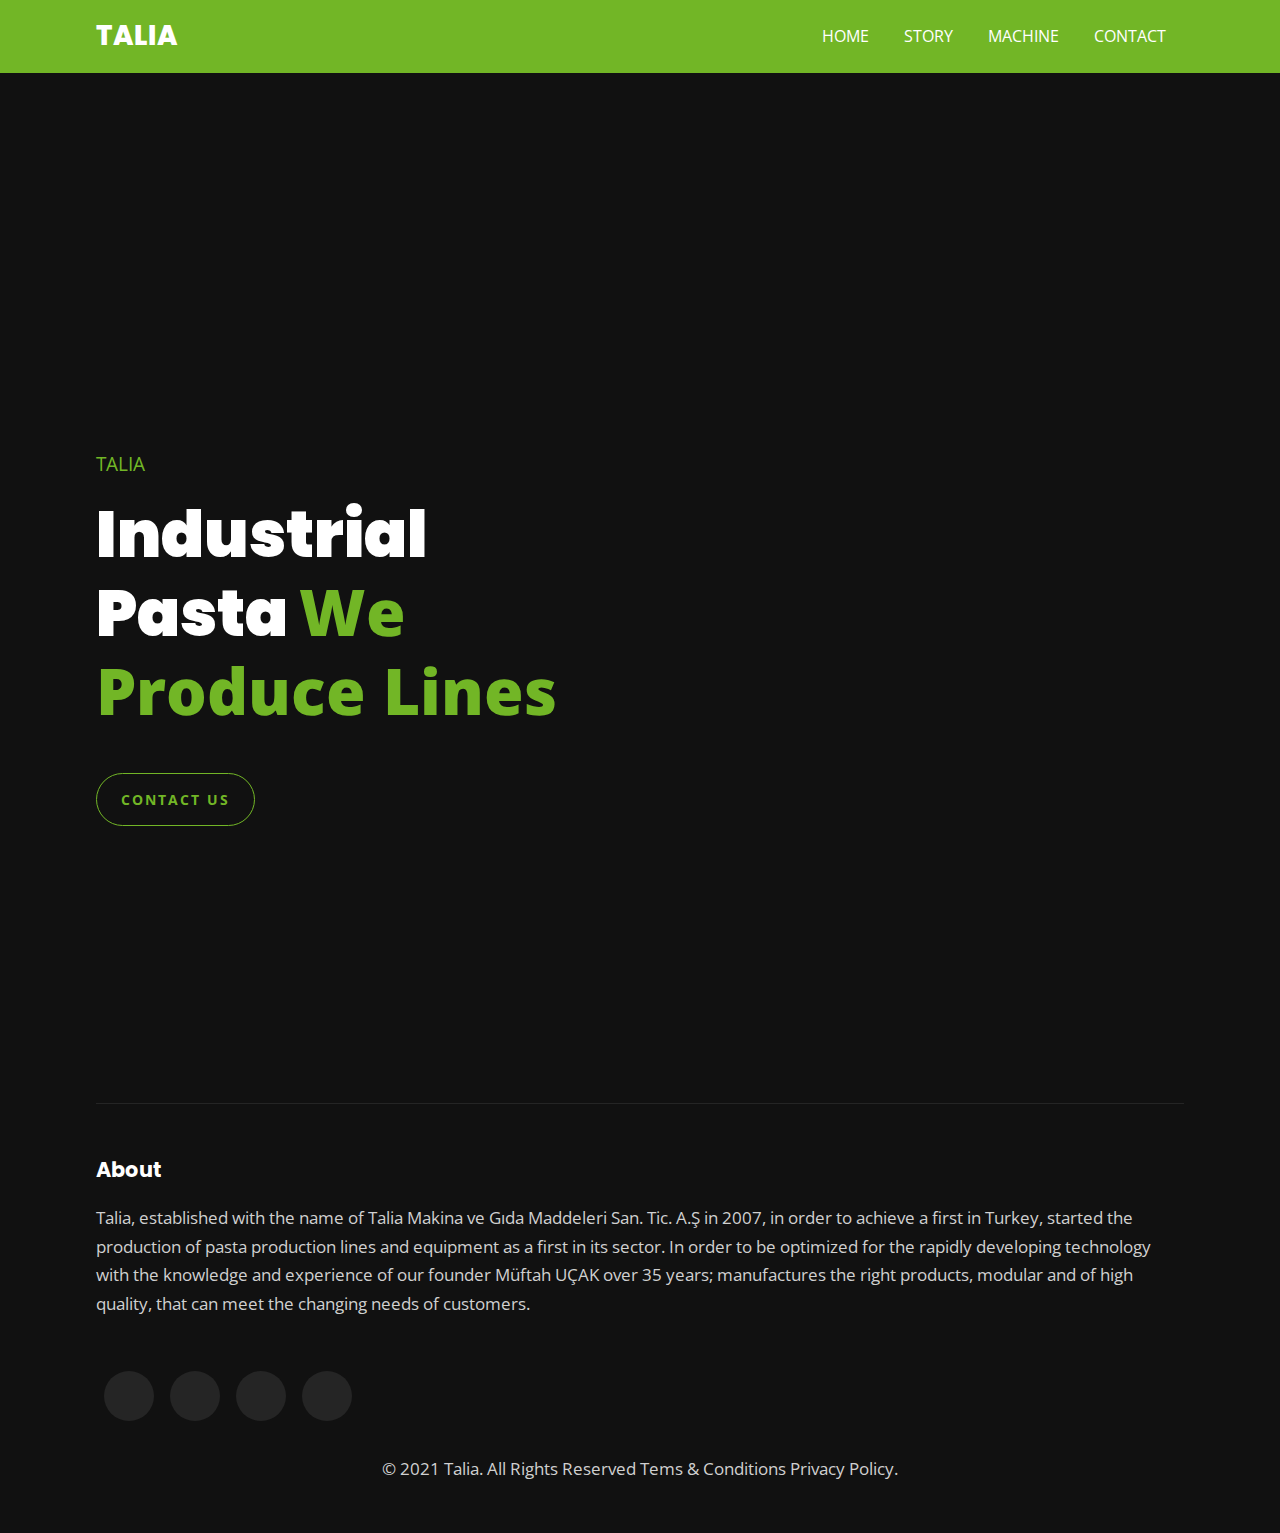
<file: talia-website-2/index.html>
<!DOCTYPE html>
<html>
  <head>
    <meta charset="utf-8">
    <meta http-equiv="X-UA-Compatible" content="IE=edge">
    <title>Home</title>
    <meta name="description" content="">
    <meta name="viewport" content="width=device-width, initial-scale=1">
    <!-- utility css file -->
    <link rel="stylesheet" href="css/utility.css">
    <!-- style css file -->
    <link rel = "stylesheet" href = "css/style.css">
    <!-- fontawesome cdn -->
    <link rel="stylesheet" href="https://cdnjs.cloudflare.com/ajax/libs/font-awesome/5.15.1/css/all.min.css" integrity="sha512-+4zCK9k+qNFUR5X+cKL9EIR+ZOhtIloNl9GIKS57V1MyNsYpYcUrUeQc9vNfzsWfV28IaLL3i96P9sdNyeRssA==" crossorigin="anonymous" />
    <!-- google fonts -->
    <link href="https://fonts.googleapis.com/css2?family=Open+Sans:wght@300;400;600;700;800&family=Poppins:wght@200;300;400;500;600;700;800;900&display=swap" rel="stylesheet">
  </head>
  <body>
    <canvas id="canvas">Canvas is not supported in your browser.</canvas>
    <canvas id="canvas2">Canvas is not supported in your browser.</canvas>
    <!-- navbar section -->
    <nav class = "navbar">
      <div class = "container">
        <div class = "brand-and-toggler">
          <a href = "index.html" class = "navbar-brand">talia</a>
          <button type = "button" class = "navbar-toggler" id = "navbar-toggler">
            <span>
              <i class = "fas fa-bars"></i>
            </span>
          </button>
        </div>

        <div class = "navbar-collapse">
          <ul class = "navbar-nav">
            
            <li class = "nav-item">
              <a href = "index.html" class = "nav-link">home</a>
            </li>
            <li class = "nav-item">
              <a href = "story.html" class = "nav-link">story</a>
            </li>
            <li class = "nav-item">
              <a href = "machines.html" class = "nav-link">machine</a>
            </li>
          
            <li class = "nav-item">
              <a href = "contact.html" class = "nav-link">contact</a>
            </li>
          </ul>
        </div>
      </div>
    </nav>
    <!-- end of navbar section -->



    <!-- home page -->
    <section class = "home container">
      <div class = "row">
        <div class = "row-left">
          <h3>talia</h3>
          <h1>industrial pasta <span>we produce lines</span></h1>
         
          <div class = "home-pg-btn">
            <button type = "button" class = "btn" onclick="window.location.href = 'contact.html'";>Contact Us</button>
            
          </body>
       </html>
        
       
          </div>
        </div>

        <div class = "row-right">
          <div class = "img-border">
            <div class = "img-container">
              <iframe width="450" height="335" src="https://www.youtube.com/embed/enT_t_RT6Ps" title="YouTube video player" frameborder="0" allow="accelerometer; autoplay; clipboard-write; encrypted-media; gyroscope; picture-in-picture" allowfullscreen></iframe>
            </div>
          </div>
        </div>
      </div>
    </section>
    <!-- end of home page -->
    

    
    <!-- footer -->
    <footer class = "footer container">
      
          <h3 class = "footer-title">about</h3>
          <p class = "text">Talia, established with the name of Talia Makina ve Gıda Maddeleri San. Tic. A.Ş in 2007, in order to achieve a first in Turkey, started the production of pasta production lines and equipment as a first in its sector. In order to be optimized for the rapidly developing technology with the knowledge and experience of our founder Müftah UÇAK over 35 years; manufactures the right products, modular and of high quality, that can meet the changing needs of customers.</p>
        </p>
          <div class = "social-links">
            <a href = "https://twitter.com/zihinzugurdu"><i class = "fab fa-twitter"></i></a>
            <a href = "#"><i class = "fab fa-facebook"></i></a>
            <a href = "https://www.instagram.com/okutan_erdem/"><i class = "fab fa-instagram"></i></a>
            <a href = "https://www.youtube.com/"><i class = "fab fa-youtube"></i></a>  
          </div>
       

        

      <div class = "footer-text">
        <p class = "text">© 2021 Talia. All Rights Reserved Tems &amp; Conditions Privacy Policy.
        </p>
      </div>
    
    </footer>
    <!-- end of footer -->



    <!-- custom js file -->
    <script src="js/script.js"></script>
  </body>
</html>
</file>
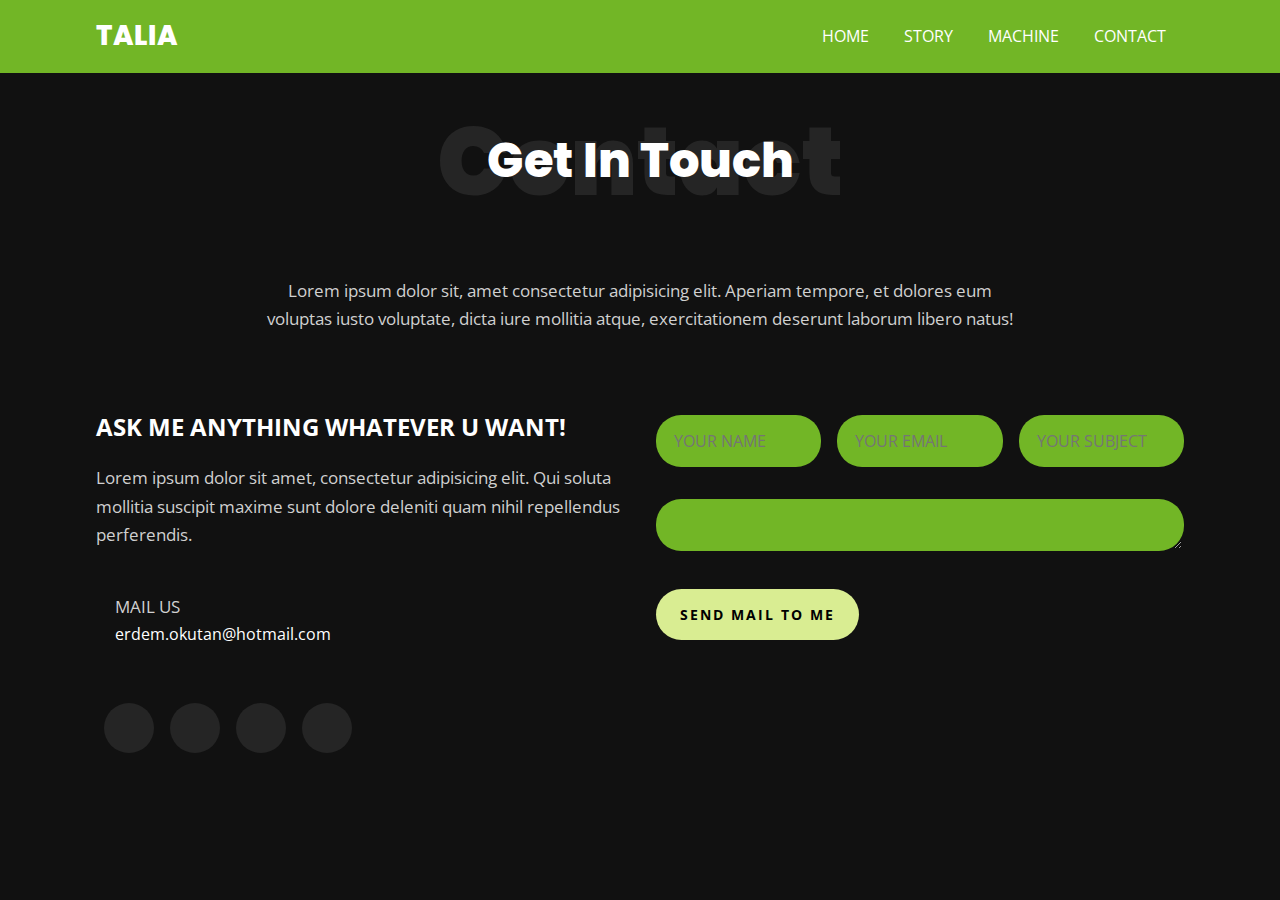
<file: talia-website-2/contact.html>
<!DOCTYPE html>
<html>
  <head>
    <meta charset="utf-8">
    <meta http-equiv="X-UA-Compatible" content="IE=edge">
    <title>Contact</title>
    <meta name="description" content="">
    <meta name="viewport" content="width=device-width, initial-scale=1">
    <!-- utility css file -->
    <link rel="stylesheet" href="css/utility.css">
    <!-- style css file -->
    <link rel = "stylesheet" href = "css/style.css">
    <!-- fontawesome cdn -->
    <link rel="stylesheet" href="https://cdnjs.cloudflare.com/ajax/libs/font-awesome/5.15.1/css/all.min.css" integrity="sha512-+4zCK9k+qNFUR5X+cKL9EIR+ZOhtIloNl9GIKS57V1MyNsYpYcUrUeQc9vNfzsWfV28IaLL3i96P9sdNyeRssA==" crossorigin="anonymous" />
    <!-- google fonts -->
    <link href="https://fonts.googleapis.com/css2?family=Open+Sans:wght@300;400;600;700;800&family=Poppins:wght@200;300;400;500;600;700;800;900&display=swap" rel="stylesheet">
  </head>
  <body>
    
    
 <!-- navbar section -->
 <nav class = "navbar">
  <div class = "container">
    <div class = "brand-and-toggler">
      <a href = "index.html" class = "navbar-brand">talia</a>
      <button type = "button" class = "navbar-toggler" id = "navbar-toggler">
        <span>
          <i class = "fas fa-bars"></i>
        </span>
      </button>
    </div>

    <div class = "navbar-collapse">
      <ul class = "navbar-nav">
        
        <li class = "nav-item">
          <a href = "index.html" class = "nav-link">home</a>
        </li>
        <li class = "nav-item">
          <a href = "story.html" class = "nav-link">story</a>
        </li>
        <li class = "nav-item">
          <a href = "machines.html" class = "nav-link">machine</a>
        </li>
      
        <li class = "nav-item">
          <a href = "contact.html" class = "nav-link">contact</a>
        </li>
      </ul>
    </div>
  </div>
</nav>
<!-- end of navbar section -->
    <!-- contact page -->
    <section class = "contact container">
      <div class = "title">
        <h2>contact</h2>
        <div>
          <h2>get in touch</h2>
        </div>
      </div>

      <p class = "text">Lorem ipsum dolor sit, amet consectetur adipisicing elit. Aperiam tempore, et dolores eum voluptas iusto voluptate, dicta iure mollitia atque, exercitationem deserunt laborum libero natus!</p>

      <div class = "row">
        <div class = "col-left">
          <h2>ask me anything whatever u want!</h2>
          <p class = "text">Lorem ipsum dolor sit amet, consectetur adipisicing elit. Qui soluta mollitia suscipit maxime sunt dolore deleniti quam nihil repellendus perferendis.</p>

          <div class = "contact-info">
            <span><i class = "fas fa-envelope-open"></i></span>
            <h3>
              <span class = "text">mail us</span> <br>
              erdem.okutan@hotmail.com
            </h3>
          </div>
          <div class = "col-left">
            <div class = "social-links">
              <a href = "https://twitter.com/zihinzugurdu"><i class = "fab fa-twitter"></i></a>
              <a href = "#"><i class = "fab fa-facebook"></i></a>
              <a href = "https://www.instagram.com/okutan_erdem/"><i class = "fab fa-instagram"></i></a>
              <a href = "https://www.youtube.com/"><i class = "fab fa-youtube"></i></a>  
            </div>
        </div>
      </div>
          

        <div class = "col-right">
          <form class = "contact-form">
            <div class = "form-group">
              <input type = "text" placeholder="your name">
              <input type = "email" placeholder="your email">
              <input type = "text" placeholder="your subject">
            </div>
            <textarea rows = "1"></textarea>
            <button type = "submit" class = "btn">send mail to me</button>
          </form>
        </div>
      </div>
    </section>
    <!-- end of contact page -->
    
    

  
   
    


    <!-- custom js file -->
    <script src="js/script.js"></script>
  </body>
</html>
</file>
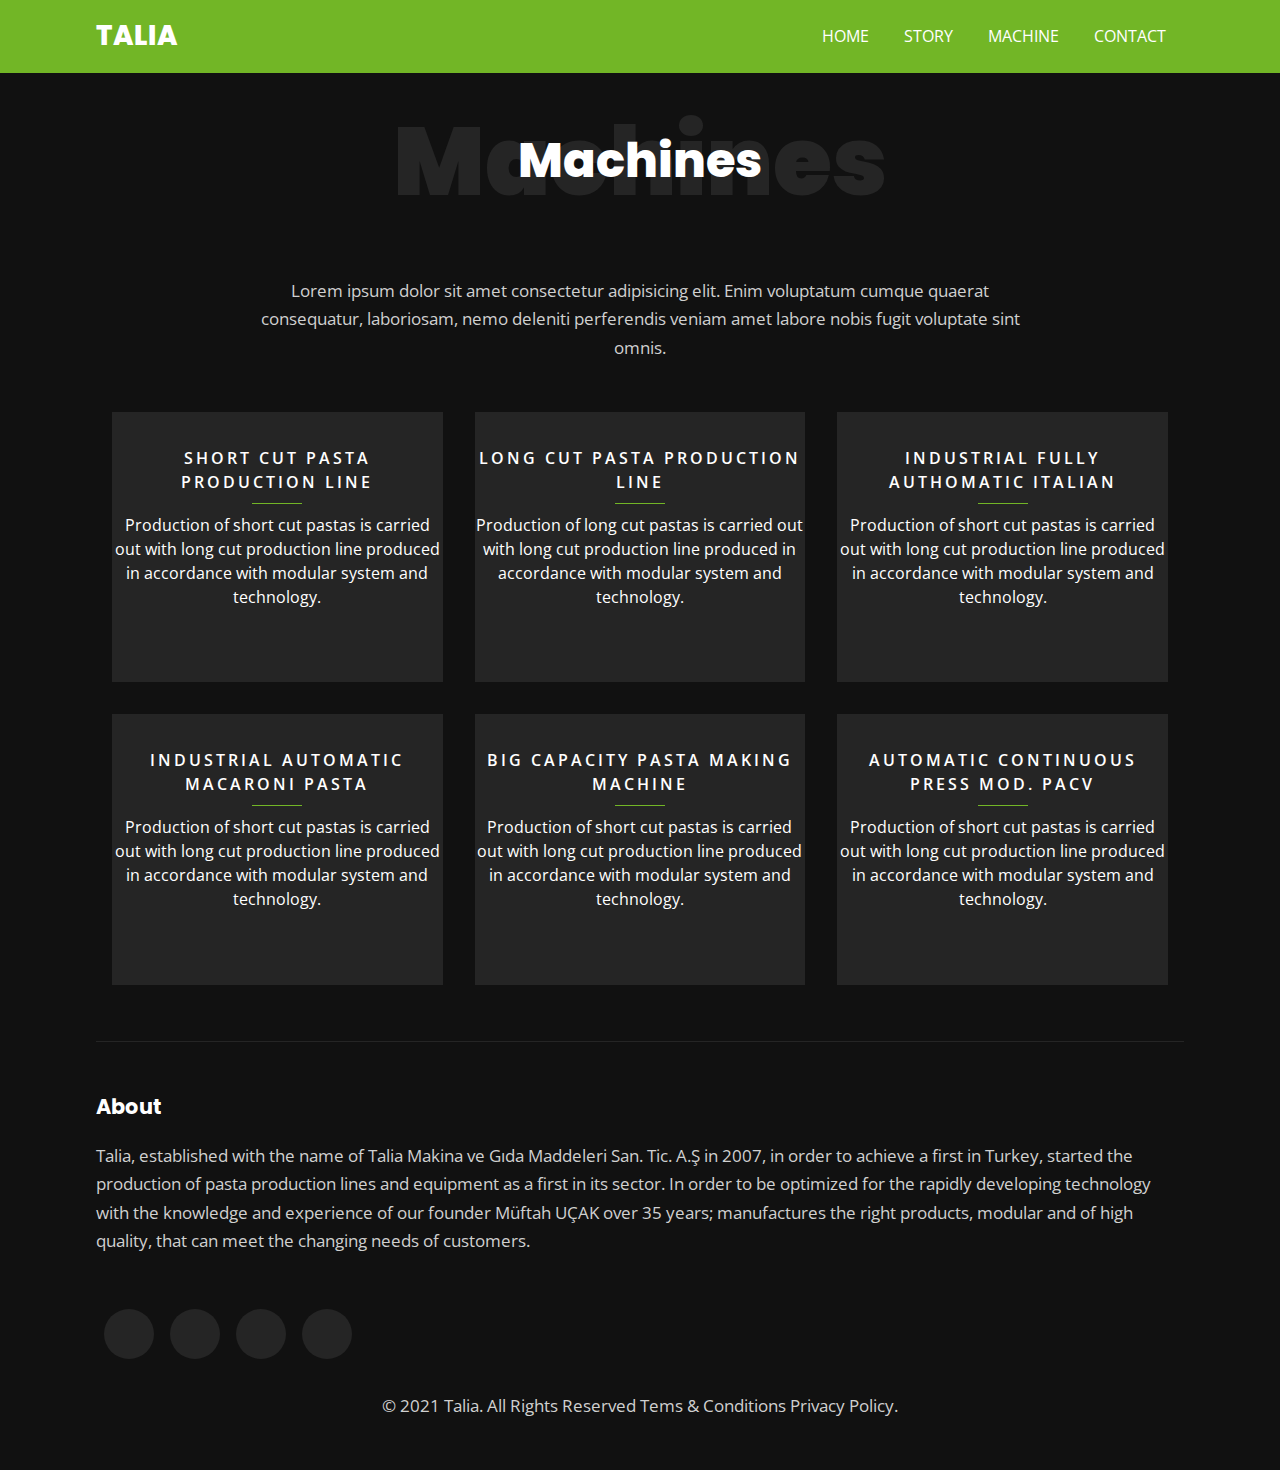
<file: talia-website-2/machines.html>
<!DOCTYPE html>
<html>
  <head>
    <meta charset="utf-8">
    <meta http-equiv="X-UA-Compatible" content="IE=edge">
    <title>machines</title>
    <meta name="description" content="">
    <meta name="viewport" content="width=device-width, initial-scale=1">
    <!-- utility css file -->
    <link rel="stylesheet" href="css/utility.css">
    <!-- style css file -->
    <link rel = "stylesheet" href = "css/style.css">
    <!-- fontawesome cdn -->
    <link rel="stylesheet" href="https://cdnjs.cloudflare.com/ajax/libs/font-awesome/5.15.1/css/all.min.css" integrity="sha512-+4zCK9k+qNFUR5X+cKL9EIR+ZOhtIloNl9GIKS57V1MyNsYpYcUrUeQc9vNfzsWfV28IaLL3i96P9sdNyeRssA==" crossorigin="anonymous" />
    <!-- google fonts -->
    <link href="https://fonts.googleapis.com/css2?family=Open+Sans:wght@300;400;600;700;800&family=Poppins:wght@200;300;400;500;600;700;800;900&display=swap" rel="stylesheet">
  </head>
  <body>
    
    <!-- navbar section -->
    <nav class = "navbar">
      <div class = "container">
        <div class = "brand-and-toggler">
          <a href = "index.html" class = "navbar-brand">talia</a>
          <button type = "button" class = "navbar-toggler" id = "navbar-toggler">
            <span>
              <i class = "fas fa-bars"></i>
            </span>
          </button>
        </div>

        <div class = "navbar-collapse">
          <ul class = "navbar-nav">
            
            <li class = "nav-item">
              <a href = "index.html" class = "nav-link">home</a>
            </li>
            <li class = "nav-item">
              <a href = "story.html" class = "nav-link">story</a>
            </li>
            <li class = "nav-item">
              <a href = "machines.html" class = "nav-link">machine</a>
            </li>
          
            <li class = "nav-item">
              <a href = "contact.html" class = "nav-link">contact</a>
            </li>
          </ul>
        </div>
      </div>
    </nav>

    <!-- machines page -->
    <section class = "machines container">
      <div class = "title">
        <h2>machines</h2>
        <div>
          <h2>machines</h2>
        </div>
      </div>

      <p class = "text">Lorem ipsum dolor sit amet consectetur adipisicing elit. Enim voluptatum cumque quaerat consequatur, laboriosam, nemo deleniti perferendis veniam amet labore nobis fugit voluptate sint omnis.</p>

      <div class = "row">
        <div class = "item">
          <span><i class = "fab fa-sketch"></i></span>
          <h2>SHORT CUT PASTA PRODUCTION LINE</h2>
          <p>Production of short cut pastas is carried out with long cut production line produced in accordance with modular system and technology.</p>
        </div>

        <div class = "item">
          <span><i class = "fab fa-sketch"></i></span>
          <h2>LONG CUT PASTA PRODUCTION LINE</h2>
          <p>Production of long cut pastas is carried out with long cut production line produced in accordance with modular system and technology.</p>
        </div>

        <div class = "item">
          <span><i class = "fab fa-sketch"></i></span>
          <h2>INDUSTRIAL FULLY AUTHOMATIC ITALIAN</h2>
          <p>Production of short cut pastas is carried out with long cut production line produced in accordance with modular system and technology.</p>
        </div>

        <div class = "item">
          <span><i class = "fab fa-sketch"></i></span>
          <h2>Industrial Automatic Macaroni Pasta</h2>
          <p>Production of short cut pastas is carried out with long cut production line produced in accordance with modular system and technology.</p>
        </div>

        <div class = "item">
          <span><i class = "fab fa-sketch"></i></span>
          <h2>Big Capacity Pasta Making Machine</h2>
          <p>Production of short cut pastas is carried out with long cut production line produced in accordance with modular system and technology.</p>
        </div>

        <div class = "item">
          <span><i class = "fab fa-sketch"></i></span>
          <h2>AUTOMATIC CONTINUOUS PRESS MOD. PACV</h2>
          <p>Production of short cut pastas is carried out with long cut production line produced in accordance with modular system and technology.</p></div>
      </div>

      
    </section>
    <!-- end of machines page -->

    
    <!-- footer -->
    <footer class = "footer container">
    
          <h3 class = "footer-title">about</h3>
          <p class = "text">Talia, established with the name of Talia Makina ve Gıda Maddeleri San. Tic. A.Ş in 2007, in order to achieve a first in Turkey, started the production of pasta production lines and equipment as a first in its sector. In order to be optimized for the rapidly developing technology with the knowledge and experience of our founder Müftah UÇAK over 35 years; manufactures the right products, modular and of high quality, that can meet the changing needs of customers.</p>
        </p>
        <div class = "social-links">
          <a href = "https://twitter.com/zihinzugurdu"><i class = "fab fa-twitter"></i></a>
          <a href = "#"><i class = "fab fa-facebook"></i></a>
          <a href = "https://www.instagram.com/okutan_erdem/"><i class = "fab fa-instagram"></i></a>
          <a href = "https://www.youtube.com/"><i class = "fab fa-youtube"></i></a>  
        </div>
        

        

      <div class = "footer-text">
        <p class = "text">© 2021 Talia. All Rights Reserved Tems &amp; Conditions Privacy Policy.
        </p>
      </div>
    </footer>
    <!-- end of footer -->



    <!-- custom js file -->
    <script src="js/script.js"></script>
  </body>
</html>
</file>
<file: talia-website-2/css/utility.css>
/* setup and common stylings */
:root{
    --poppins: 'Poppins', sans-serif;
    --sans: 'Open Sans', sans-serif;
    --green: #72b626;
    --black: #111;
    --nero: #252525;
    --transition: all 0.4s ease;
}

*{
    box-sizing: border-box;
    padding: 0;
    margin: 0;
    font-family: var(--sans);
}
body{
    color: #fff;
    line-height: 1.5;
    background: var(--black);
    overflow-x: hidden;
}
a{
    color: #fff;
    text-decoration: none;
}
img{
    width: 150%;
    display: block;
}
ul li{
    list-style-type: none;
}
h1, h2, h3, h4, h5, h6, p{
    padding: 0.6rem 0;
}

/* button */
.btn{
    border: none;
    margin: 1rem 0;
    border-radius: 35px;
    background:#fff;
    font-size: 0.9rem;
    text-transform: uppercase;
    padding: 1rem 1.5rem;
    font-weight: 700;
    letter-spacing: 2px;
    display: inline-block;
    cursor: pointer;
    transition: var(--transition);
}
.btn:hover{
    opacity: 0.7;
}

.text{
    font-size: 1.05rem;
    color: #d0d0d0;
    line-height: 1.7;
}

/* title */
.title{
    position: relative;
}
.title > h2{
    font-size: 3rem;
    font-family: var(--poppins);
    text-align: center;
    text-transform: capitalize;
    font-weight: 900;
    color: var(--nero);
}
.title div{
    position: absolute;
    top: 50%;
    left: 50%;
    text-align: center;
    width: 100%;
    transform: translate(-50%, -50%);
}
.title div h2{
    text-transform: capitalize;
    font-size: 2rem;
    font-family: var(--poppins);
    font-weight: 800;
}
.container{
    width: 90vw;
    margin: 0 auto;
}

@media screen and (min-width: 500px){
    .title > h2{
        font-size: 6rem;
    }
    .title div h2{
        font-size: 3rem;
    }
}

@media screen and (min-width: 992px){
    .container{
        width: 88vw;
    }
}
@media screen and (min-width: 1200px){
    .container{
        width: 85vw;
    }
}

/* animation and transition stopper styling */
.resize-animation-stopper *{
    animation: none !important;
    transition: none !important;
}

@keyframes color {
    0%   { background: #d9ed92; }
    10%  { background: #b5e48c; }
    20%  { background: #99d98c; }
    30%  { background: #76c893; }
    40%  { background: #52b69a; }
    50%  { background: #34a0a4; }
    60%  { background: #168aad; }
    70%  { background: #1a759f; }
    80%  { background: #1e6091; }
    100% { background: #184e77; }
  }
  .navbar {
    background: #d9ed92; /* Fallback */
    animation: color 10s infinite linear;
    text-align: center;
    
  }
  .machines .item{
    background: #d9ed92; /* Fallback */
    animation: color 10s infinite linear;
    text-align: center;
  }
  .social-links a{
    background: #d9ed92; /* Fallback */
    animation: color 10s infinite linear;
    text-align: center;
  }
  .btn{
    background: #d9ed92; /* Fallback */
    animation: color 10s infinite linear;
    text-align: center;
  }
  .contact-social-links a{
    background: #d9ed92; /* Fallback */
    animation: color 10s infinite linear;
    text-align: center;
  }
 
  

body::-webkit-scrollbar {
    width: 0.25rem;
}
body::-webkit-scrollbar-track{
    background: #1e1e24;
}
body::-webkit-scrollbar-thumb{
    background: #72b626;
}
</file>
<file: talia-website-2/css/style.css>
/* #### navbar #### */
.navbar{
    position: fixed;
    z-index: 999;
    top: 0;
    left: 0;
    background: var(--green);
    width: 100%;
}
.brand-and-toggler{
    display: flex;
    justify-content: space-between;
    padding: 1rem 0;
}
.navbar-brand{
    text-transform: uppercase;
    font-family: var(--poppins);
    font-size: 1.7rem;
    font-weight: 800;
}
.navbar-toggler{
    border: none;
    font-size: 1.7rem;
    background: none;
    color: #fff;
    cursor: pointer;
    outline: none;
    transition: var(--transition);
}
.navbar-toggler:hover{
    opacity: 0.8;
}
.navbar-collapse{
    height: 0;
    overflow: hidden;
    transition: var(--transition);
}
.nav-item{
    text-align: center;
    padding: 0.6rem;
    position: relative;
}
.nav-item::after{
    content: "";
    position: absolute;
    bottom: 4px;
    left: 50%;
    transform: translateX(-50%);
    border-radius: 5px;
    width: 0;
    height: 2px;
    background: var(--green);
    transition: var(--transition);
}
.nav-item:hover::after{
    width: 100px;
}
.nav-link{
    text-transform: uppercase;
    font-size: 1.2rem;
    transition: var(--transition);
}
.nav-link:hover{
    color: var(--green);
}
.nav-active .nav-link{
    color: var(--green);
}

/*** show nav class ***/
.showNav{
    height: 385px;
}

/* #### HOME PAGE #### */
.home{
    padding: 5rem 0 2.5rem 0;
}
.home .row > div{
    height: 60vh;
    display: flex;
    flex-direction: column;
    justify-content: center;
    align-items: center;
    border: 2px solid var(--nero);
    border-radius: 10px;
    margin: 2rem 0;
}
.home .row-left{
    text-align: center;
}
.home .row-left h3{
    color: var(--green);
    font-weight: 400;
    text-transform: uppercase;
}
.home .row-left h1{
    font-size: 2rem;
    font-family: var(--poppins);
    text-transform: capitalize;
    line-height: 1.2;
    font-weight: 900;
}
.home .row-left h1 span{
    color: var(--green);
}
.home .row-left h2{
    text-transform: uppercase;
    font-family: var(--poppins);
    font-size: 1rem;
}
.home-pg-btn{
    display: flex;
    margin: 1rem 0;
}
.home-pg-btn button{
    padding: 0.8rem;
    margin-right: 0.6rem;
    border: 1px solid #f7f7f7;
}
.home-pg-btn button:first-child{
    border-color: var(--green);
}
.home-pg-btn button:last-child{
    background: transparent;
    color: var(--green);
}
.home .img-container{
    position: relative;
    width: 240px;
    height: 240px;
    border-radius: 50%;
    overflow: hidden;
}
.home .img-border{
    background: var(--nero);
    width: 245px;
    height: 245px;
    border-radius: 50%;
    display: flex;
    justify-content: center;
    align-items: center;
}

/* #### ABOUT PAGE #### */
.about{
    padding: 5rem 0 2.5rem 0;
}
.about .row-right{
    padding: 3rem 0;
}
.about .row-right p{
    margin: 1rem 0;
}
.about-content{
    margin: 1.5rem 0;
}
.about-content li{
    display: flex;
    margin: 0.6rem 0;
}
.about-content li span{
    flex: 1;
}
.about-content li span:first-child{
    color: #fff;
    font-weight: 600;
}
.about .row-right h3{
    color: var(--green);
    font-size: 1.5rem;
}
.about .row-right h3 span{
    color: #fff;
    font-weight: 400;
}

/* #### story PAGE #### */
.story{
    padding: 5rem 0 2.5rem 0;
}
.story > .text{
    width: 70%;
    margin: 1.5rem auto;
    text-align: center;
}
.story .item{
    padding: 0 2.5rem;
    margin: 2rem;
    border-left: 1px solid var(--nero);
    position: relative;
}
.story .item > span{
    background: var(--nero);
    border-radius: 15px;
    padding: 0.25rem 0.7rem;
    text-transform: uppercase;
    font-size: 0.8rem;
    font-weight: 600;
}
.story .item h2{
    text-transform: uppercase;
    font-weight: 600;
    font-size: 1.2rem;
}
.story .item h2 span{
    font-size: 1rem;
    color: #d0d0d0;
}
.story .item .text{
    font-size: 1rem;
    padding-bottom: 0;
}
.story .icon{
    position: absolute;
    top: 0;
    width: 50px;
    height: 50px;
    background: var(--green);
    border-radius: 50%;
    display: flex;
    justify-content: center;
    align-items: center;
    left: -25px;
}

/* #### machines PAGE #### */
.machines{
    padding: 5rem 0 2.5rem 0;
}
.machines > .text{
    width: 70%;
    margin: 1.5rem auto;
    text-align: center;
}
.machines .item{
    text-align: center;
    padding: 1.5rem 0 4rem 0;
    background: var(--nero);
    margin: 1.5rem 0;
    cursor: pointer;
    transition: var(--transition);
}
.machines .item span{
    font-size: 5rem;
    color: var(--green);
}
.machines .item h2{
    text-transform: uppercase;
    font-size: 1rem;
    font-weight: 600;
    letter-spacing: 3px;
    position: relative;
}
.machines .item h2::after{
    content: "";
    position: absolute;
    bottom: 0;
    background: var(--green);
    width: 50px;
    height: 0.5px;
    left: 50%;
    transform: translateX(-50%);
}
.machines .item:hover{
    background: var(--green);
}
.machines .item:hover span{
    color: #fff;
}
.machines .item:hover h2{
    color: var(--black);
}
.machines .item:hover h2::after{
    background: var(--black);
}
.machines .btn{
    margin: 2.5rem auto 1rem auto;
    display: block;
}









/* #### CONTACT PAGE #### */
.contact{
    padding: 5rem 0 2.5rem 0;
}
.contact > .text{
    width: 70%;
    margin: 1.5rem auto;
    text-align: center;
}
.contact .row{
    margin: 1rem 0;
}
.contact .row > div{
    margin: 2.5rem 0;
    padding: 2rem 0;
}
.contact .col-left h2{
    text-transform: uppercase;
}
.contact .contact-info{
    margin: 1rem 0;
    padding: 0.5rem 0;
    display: flex;
    align-items: center;
}
.contact .contact-info > span{
    color: var(--green);
    font-size: 2.6rem;
    margin-right: 1.2rem;
}
.contact .contact-info h3{
    font-size: 1rem;
    font-weight: 400;
}
.contact .contact-info h3 span{
    text-transform: uppercase;
    font-size: 1.05rem;
}
.contact .contact-social-links{
    display: flex;
}
.contact .contact-social-links a{
    display: block;
    width: 50px;
    height: 50px;
    background: var(--nero);
    margin: 0 0.6rem;
    display: flex;
    justify-content: center;
    align-items: center;
    border-radius: 50%;
    transition: var(--transition);
}
.contact .contact-social-links a:first-child{
    margin-left: 0;
}
.contact .contact-social-links a:hover{
    background: var(--green);
}
.contact-form input, .contact-form textarea{
    width: 100%;
    margin: 1rem 0;
    background:var(--green);
    border: 2px solid transparent;
    font-size: 1rem;
    padding: 0.8rem 1rem;
    border-radius: 25px;
    outline: 0;
    caret-color: var(--green);
}
.contact-form input:focus, .contact-form textarea:focus{
    border-color: var(--nero);
}
.contact-form input::placeholder,
.contact-form textarea::placeholder{
    text-transform: uppercase;
}




/* #### footer #### */
.footer{
    padding: 2.5rem 0;
    border-top: 1.5px solid #252525;
}
.footer-title{
    text-transform: capitalize;
    font-size: 1.3rem;
    font-family: var(--poppins);
    font-weight: 700;
}
.footer .col{
    text-align: center;
    padding: 1rem 0;
}
.footer .col:first-child .text{
    width: 80%;
    margin: 0 auto;
}
.social-links{
    display: flex;
    justify-content: center;
}
.social-links a{
    background: var(--nero);
    width: 50px;
    height: 50px;
    font-size: 1.5rem;
    display: flex;
    justify-content: center;
    align-items: center;
    border-radius: 50%;
    margin: 1.5rem 0.5rem;
    transition: var(--transition);
}
.social-links a:hover{
    background: var(--green);
}
.footer-links a{
    display: block;
    text-transform: capitalize;
    padding: 0.2rem 0;
    transition: var(--transition);
}
.footer-links a .fas{
    display: none;
}
.footer-links a:hover{
    color: #fff;
}
.footer .col:last-child div{
    padding: 0.2rem 0;
}
.footer .col:last-child .fas{
    padding-right: 0.5rem;
}
.footer-text .text{
    text-align: center;
}






/* #### Media Queries #### */
@media screen and (min-width: 500px){
    /* home page */
    .home .row-left h1{
        font-size: 4rem;
    }
    .home .row-left h2{
        font-size: 1.4rem;
    }
    .home-pg-btn button{
        padding: 1rem 1.5rem;
    }
    .home .img-container{
        width: 320px;
        height: 320px;
    }
    .home .img-border{
        width: 325px;
        height: 325px;
    }
}

@media screen and (min-width: 768px){
    /* footer */
    .footer .row{
        display: grid;
        grid-template-columns: repeat(2, 1fr);
    }
    /* about page */
    .about .row-left{
        width: 400px;
        height: 400px;
        margin: 1rem auto;
        overflow: hidden;
        border-radius: 50%;
        position: relative;
    }
    /* story page */
    .story .row{
        display: grid;
        grid-template-columns: repeat(2, 1fr);
    }
    /* machines page */
    .machines .row{
        display: flex;
        flex-wrap: wrap;
    }
    .machines .item{
        flex: 0 0 calc(50% - 2rem);
        margin: 1rem;
    }
   
    
    /* contact page */
    .contact-form .form-group{
        display: grid;
        grid-template-columns: repeat(3, 1fr);
        grid-gap: 1rem;
    }
    .contact .row > div{
        margin: 0;
    }
}

@media screen and (min-width: 992px){
    /* navbar section */
    .navbar-toggler{
        display: none;
    }
    .navbar .container{
        display: flex;
        flex-wrap: wrap;
        justify-content: space-between;
        align-items: center;
    }
    .navbar-nav{
        display: flex;
        justify-content: flex-end;
    }
    .navbar-collapse{
        height: 100%;
        flex: 1 0 auto;
    }
    .brand-and-toggler{
        flex: 0 0 100px;
    }
    .nav-item{
        margin: 0 0.5rem;
    }
    .nav-link{
        font-size: 1rem;
    }

    /* home page */
    .home .row{
        display: grid;
        grid-template-columns: repeat(2, 1fr);
        grid-gap: 2rem;
    }
    .home .row > div{
        height: calc(100vh - 73px);
        border: none;
        margin: 0;
        align-items: flex-start;
    }
    .home .row-left{
        text-align: left;
    }
    .home .img-container{
        width: 100%;
        height: 100%;
        border-radius: unset;
    }
    .home .img-border{
        height: 90%;
        width: 100%;
        transition: var(--transition);
        border-radius: unset;
        background: transparent;
    }
    .home .img-border:hover{
        transform: translateY(-14px);
    }

    /* about page */
    .about .row{
        display: grid;
        grid-template-columns: repeat(2, 1fr);
        align-items: center;
        grid-gap: 2rem;
    }
    /* machines page */
    .machines .item{
        flex: 0 0 calc(33.33% - 2rem);
    }
    /* contact page */
    .contact .row{
        display: grid;
        grid-template-columns: repeat(2, 1fr);
        grid-gap: 2rem;
    }
}

@media screen and (min-width: 1200px){
    /* footer */
    .footer .row{
        grid-template-columns: repeat(4, 1fr);
    }
    .footer .row .col{
        text-align: left;
    }
    .footer .col:first-child .text{
        margin: 0;
    }
    .social-links{
        justify-content: flex-start;
    }
    .footer-links a .fas{
        display: inline-block;
    }

}
</file>
